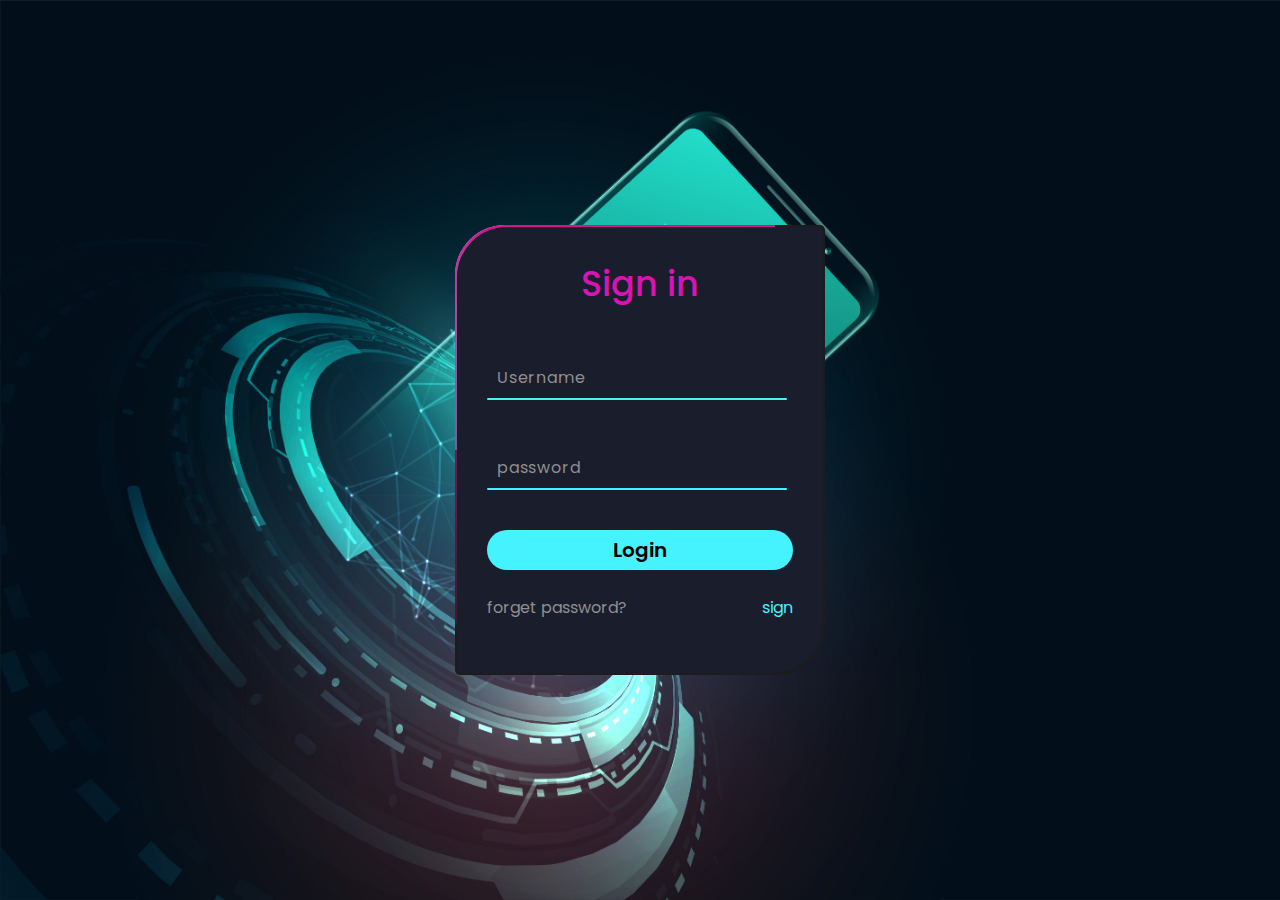
<file: index.html>
<!DOCTYPE html>
<html lang="en">
    <head>
          <meta charset="UTF-8">
          <meta http-equiv="X-UA-Compatible" content="IE-edge">
          <meta name="viewport" content="width=device-width,initial-scale=1.0">
          <title>animation</title>
          <link rel="stylesheet" href="style.css">
    </head>
    <body>
        <div class="box">
            <form action= "">
                    <h2>Sign in</h2>
                    <div class="inputbox">
                      <input type="text" required>
                <span>Username</span>
                      <i></i>
        </div>
        <div class="inputbox">
           <input type="password" required>
                <span>password</span>
                      <i></i>
                      </div>
                      <input type="submit" value="Login">
                      <div class="links">
                        <a href="forget password.html">forget password?</a>
                        <a href="#">sign</a>
                      </div>
            </form>
        </div>
    </body>
</html>
</file>
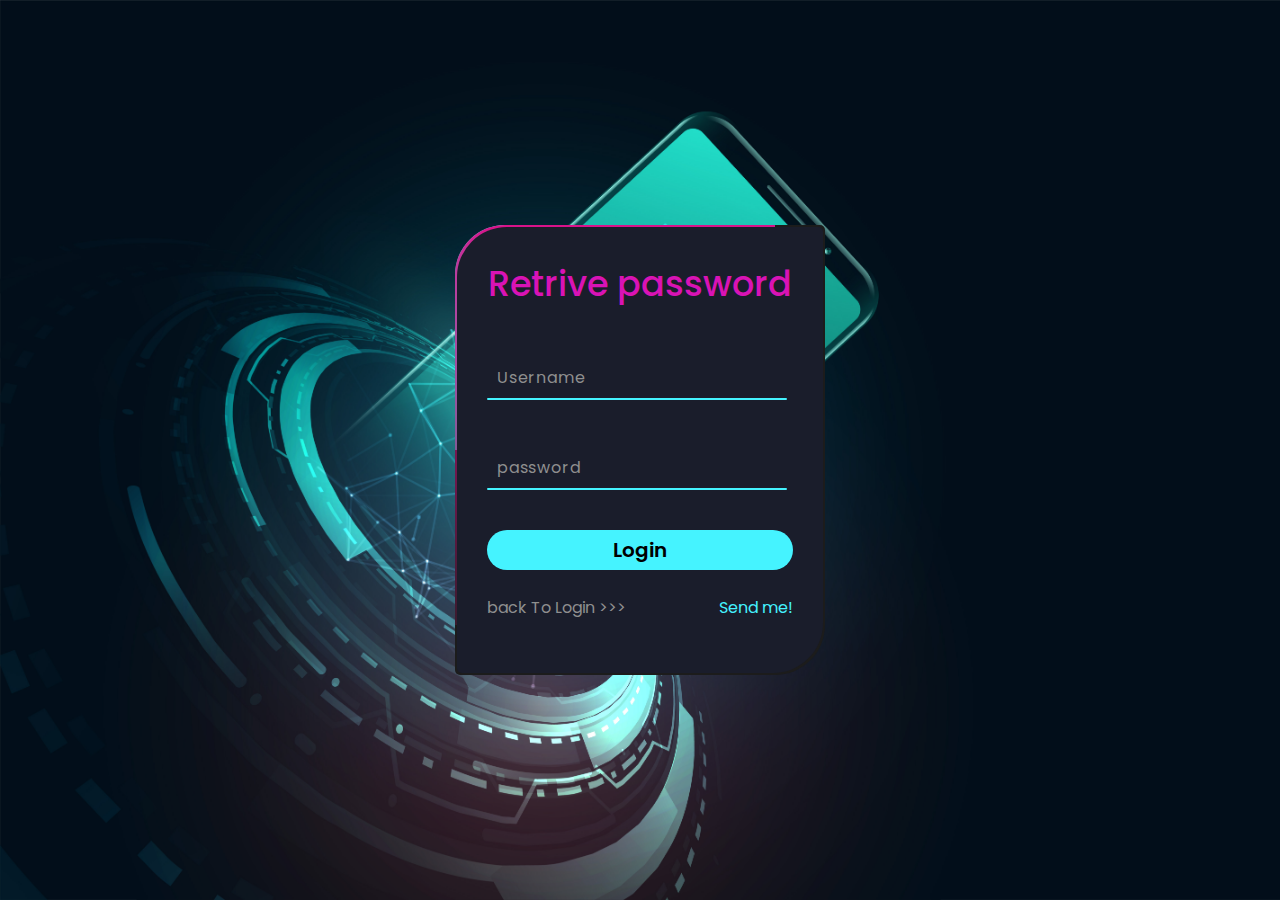
<file: forget password.html>
<!DOCTYPE html>
<html lang="en">
    <head>
          <meta charset="UTF-8">
          <meta http-equiv="X-UA-Compatible" content="IE-edge">
          <meta name="viewport" content="width=device-width,initial-scale=1.0">
          <title>forget password</title>
          <link rel="stylesheet" href="style.css">
    </head>
    <body>
        <div class="box">
            <form action= "">
                    <h2>Retrive password</h2>
                    <div class="inputbox">
                      <input type="text" required>
                <span>Username</span>
                      <i></i>
        </div>
        <div class="inputbox">
           <input type="password" required>
                <span>password</span>
                      <i></i>
                      </div>
                      <input type="submit" value="Login">
                      <div class="links">
                        <a href="index.html">back To Login >>></a>
                        <a href="#">Send me!</a>
                    
                      </div>
            </form>
        </div>
    </body>
</html>
</file>
<file: style.css>
@import url("http://fonts.googleapis.com/css2?family=poppins:wght@300;400;500;600;700;800;900&display=swap");

*{
    margin: 0;
    padding: 0;
    box-sizing:  border-box;
    font-family: "poppins", sans-serif;


}
body{
    display: flex;
    justify-content: center;
    align-items: center;
    min-height: 100vh;
    background-image: url('8413206_25464.jpg');
    background-size: cover; /* Adjust as needed (e.g., 'contain', '100% 100%', etc.) */
    background-repeat: no-repeat;
    background-attachment: fixed;

}
.box{

    position: relative;
    width: 370px;
    height: 450px;
    background: #1c1c1c;
    border-radius: 50px 5px;
    overflow: hidden;
 
}
.box::before
{
    content: ' ';
    position:absolute;
    top: -50%;
    left: -50%;
    width: 370px;
    height: 450px;
    background: linear-gradient(60deg, transparent,#45f3ff,#45f3ff);
    transform-origin: bottom right;
    animation: animate 6s linear infinite;

}
.box::after
{
    content:'';
    position:absolute;
    top: -50px;
    left: -50px;
    width: 370px;
    height: 450px;
    background: linear-gradient(60deg, transparent,#d9138a,#d9138a);
    transform-origin: bottom right;
    animation: animate 6s linear infinite;
    animation-delay: -3s;
}
@keyframes animate 
{
   0%
   {
    transform: rotate(0deg);
   }   
   100%
   {
    transform: rotate(360deg);
   }
}
form
{
   position: absolute;
   inset: 2px;
   border-radius: 50px 5px;
   background: #1a1d2b;
   z-index: 10;
   padding: 30px 30px;
   display: flex;
   flex-direction: column;
    
}
h2{
    color: #d913b5;
    font-size: 35px;
    font-weight: 500;
    text-align: center;
}
.inputbox{
    position: relative;
    width: 300px;
    margin-top: 35px;
}
.inputbox input{
    position:relative;
    width:100%;
    padding:20px 10px 10px;
    background: transparent;
    border: none;
    outline: none;
    color: #23242a;
    font-size: 1em;
    letter-spacing: 0.5em;
    z-index: 10;
}
input[type="submit"]
{
    font-size: 20px;
    border: none;
    outline: none;
    background: #45f3ff;
    padding: 5px;
    margin-top: 40px;
    border-radius: 90px;
    font-weight: 600;
    cursor: pointer;
}
input[type="submit"]:active 
{
    background: linear-gradient(90deg,#45f3ff,#d9138a);
    opacity: 0.8;
}
.inputbox span{
    position: absolute;
    left: 0%;
    color: #8f8f8f;
    padding: 20px 10px 10px;
    font-size: 1em ;
    pointer-events: none;
    letter-spacing: 0.05em;
    transition: 0.5s;
}
.inputbox input:valid~span,
.inputbox input:focus~span
{
    color: #45f3ff;
    transform: translate(-10px) translateY(-30px);
    font-size: 0.75em;

}
.inputbox i{
    position: absolute;
    left: 0;
    bottom: 0;
    width: 100%;
    height: 2px;
    background: #45f3ff;
    border-radius: 4px;
    transition: 0.5s;
    pointer-events: none;
    z-index: 9;
}
.inputbox input:valid~i,
.inputbox input:focus~i
{
    height: 44px;

}
.links{

    display: flex;
    justify-content: space-between;
}
.links a{
    margin: 25px 0;
    font-size: 1em;
    color: #8f8f8f;
    text-decoration: none;
}
.links a:hover,
.links a:nth-child(2){
    color: #45f3ff;
}
</file>
